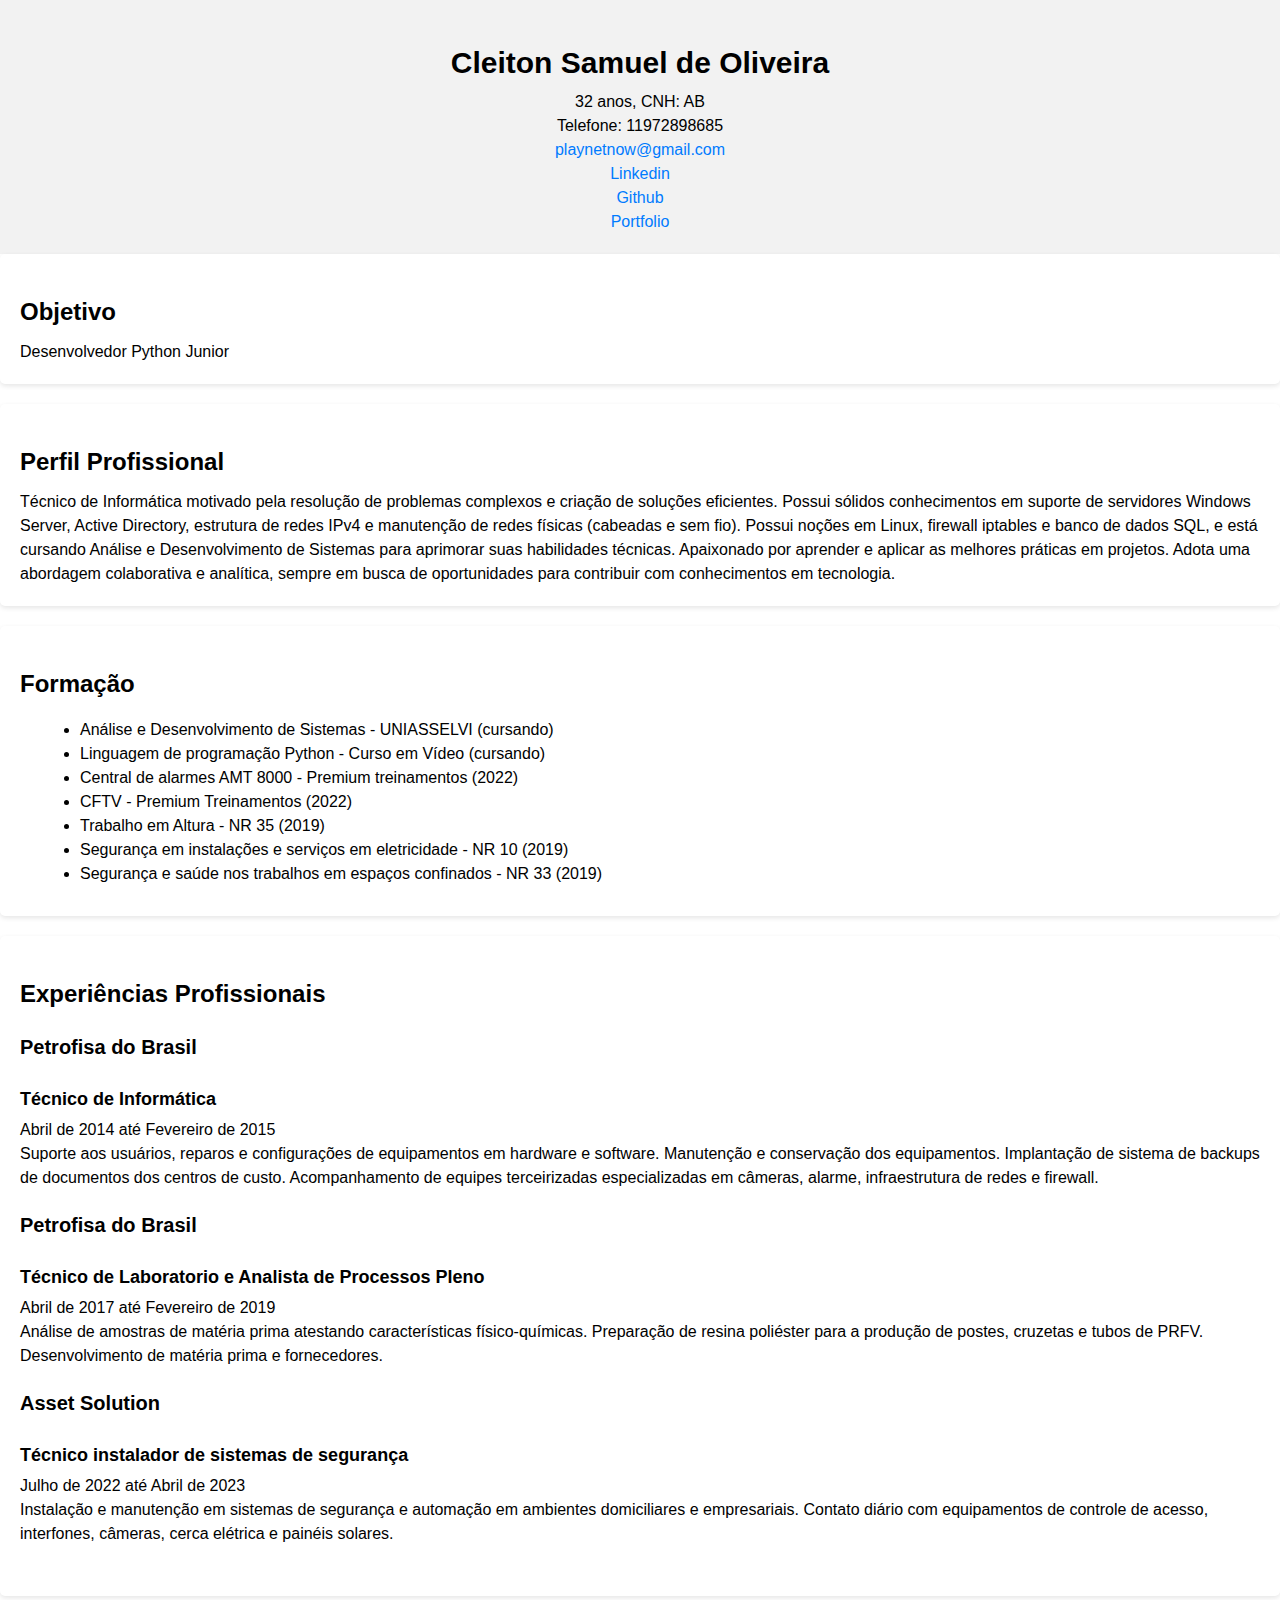
<file: index.html>
<!DOCTYPE html>
<html lang="pt-br">
<head>
    <meta charset="UTF-8">
    <meta name="viewport" content="width=device-width, initial-scale=1.0">
    <title>Currículo</title>
    <!-- Favicon -->
    <link rel="shortcut icon" href="images/favicon/favicon.ico" type="image/x-icon">
    <link rel="stylesheet" href="styles.css">
</head>
<body>
    <header>
        <h1>Cleiton Samuel de Oliveira</h1>
        <p>32 anos, CNH: AB</p>
        <p>Telefone: 11972898685</p>
        <p><a href="mailto:playnetnow@gmail.com">playnetnow@gmail.com</a></p>
        <p><a href="https://www.linkedin.com/in/cleitone1000" target="_blank" rel="external">Linkedin</a></p>
        <p><a href="https://cleitone1000.github.io/Portfolio/" target="_blank" rel="external">Github</a></p>
        <p><a href="https://ecommerce-production-0bf9.up.railway.app" target="_blank" rel="external">Portfolio</a></p>
    </header>

    <section>
        <h2>Objetivo</h2>
        <p>Desenvolvedor Python Junior</p>
    </section>

    <section>
        <h2>Perfil Profissional</h2>
        <p>
            Técnico de Informática motivado pela resolução de problemas complexos e criação de soluções eficientes. Possui sólidos conhecimentos em suporte de servidores Windows Server, Active Directory, estrutura de redes IPv4 e manutenção de redes físicas (cabeadas e sem fio). Possui noções em Linux, firewall iptables e banco de dados SQL, e está cursando Análise e Desenvolvimento de Sistemas para aprimorar suas habilidades técnicas. Apaixonado por aprender e aplicar as melhores práticas em projetos. Adota uma abordagem colaborativa e analítica, sempre em busca de oportunidades para contribuir com conhecimentos em tecnologia.
        </p>
    </section>

    <section>
        <h2>Formação</h2>
        <ul>
            <li>Análise e Desenvolvimento de Sistemas - UNIASSELVI (cursando)</li>
            <li>Linguagem de programação Python - Curso em Vídeo (cursando)</li>
            <li>Central de alarmes AMT 8000 - Premium treinamentos (2022)</li>
            <li>CFTV - Premium Treinamentos (2022)</li>
            <li>Trabalho em Altura - NR 35 (2019)</li>
            <li>Segurança em instalações e serviços em eletricidade - NR 10 (2019)</li>
            <li>Segurança e saúde nos trabalhos em espaços confinados - NR 33 (2019)</li>
        </ul>
    </section>

    <section>
        <h2>Experiências Profissionais</h2>
        <article>
            <h3>Petrofisa do Brasil</h3>
            <h4>Técnico de Informática</h4>
            <p>Abril de 2014 até Fevereiro de 2015</p>
            <p>
                Suporte aos usuários, reparos e configurações de equipamentos em hardware e software. Manutenção e conservação dos equipamentos. Implantação de sistema de backups de documentos dos centros de custo. Acompanhamento de equipes terceirizadas especializadas em câmeras, alarme, infraestrutura de redes e firewall.
            </p>
       

    </p>
    <h3>Petrofisa do Brasil</h3>
    <h4>Técnico de Laboratorio e Analista de Processos Pleno</h4>
    <p>Abril de 2017 até Fevereiro de 2019</p>
    <p>
        Análise de amostras de matéria prima atestando características físico-químicas.
Preparação de resina poliéster para a produção de postes, cruzetas e tubos de PRFV.
Desenvolvimento de matéria prima e fornecedores.
    </p>
    <h3>Asset Solution</h3>
    <h4>Técnico instalador de sistemas de segurança</h4>
    <p>Julho de 2022 até Abril de 2023</p>
    <p>
        Instalação e manutenção em sistemas de segurança e automação em ambientes domiciliares e empresariais.
Contato diário com equipamentos de controle de acesso, interfones, câmeras, cerca elétrica e painéis solares.
    </p>
</body>
</html>
</file>
<file: styles.css>
/* Estilos gerais */
body {
    font-family: Arial, sans-serif;
    margin: 0;
    padding: 0;
    line-height: 1.5;
  }
  
  /* Estilos do cabeçalho */
  header {
    background-color: #f2f2f2;
    padding: 20px;
    text-align: center;
  }
  
  h1 {
    font-size: 30px;
    margin-bottom: 5px;
  }
  
  p {
    margin: 0;
  }
  
  a {
    color: #007bff;
    text-decoration: none;
  }
  
  /* Estilos das seções */
  section {
    padding: 20px;
    margin-bottom: 20px;
    background-color: #fff;
    border-radius: 5px;
    box-shadow: 0 2px 5px rgba(0, 0, 0, 0.1);
  }
  
  h2 {
    font-size: 24px;
    margin-bottom: 10px;
  }
  
  ul {
    list-style-type: disc;
    margin-left: 20px;
    margin-bottom: 10px;
  }
  
  /* Estilos das experiências profissionais */
  article {
    margin-bottom: 30px;
  }
  
  h3 {
    font-size: 20px;
    margin-bottom: 5px;
  }
  
  h4 {
    font-size: 18px;
    margin-bottom: 5px;
  }
  
  /* Outros estilos */
  a:hover {
    text-decoration: underline;
  }
  
  /* Media queries para tornar o layout responsivo */
  @media (max-width: 768px) {
    h1 {
      font-size: 24px;
    }
  
    h2 {
      font-size: 20px;
    }
  
    h3 {
      font-size: 16px;
    }
  
    h4 {
      font-size: 14px;
    }
  }
</file>
